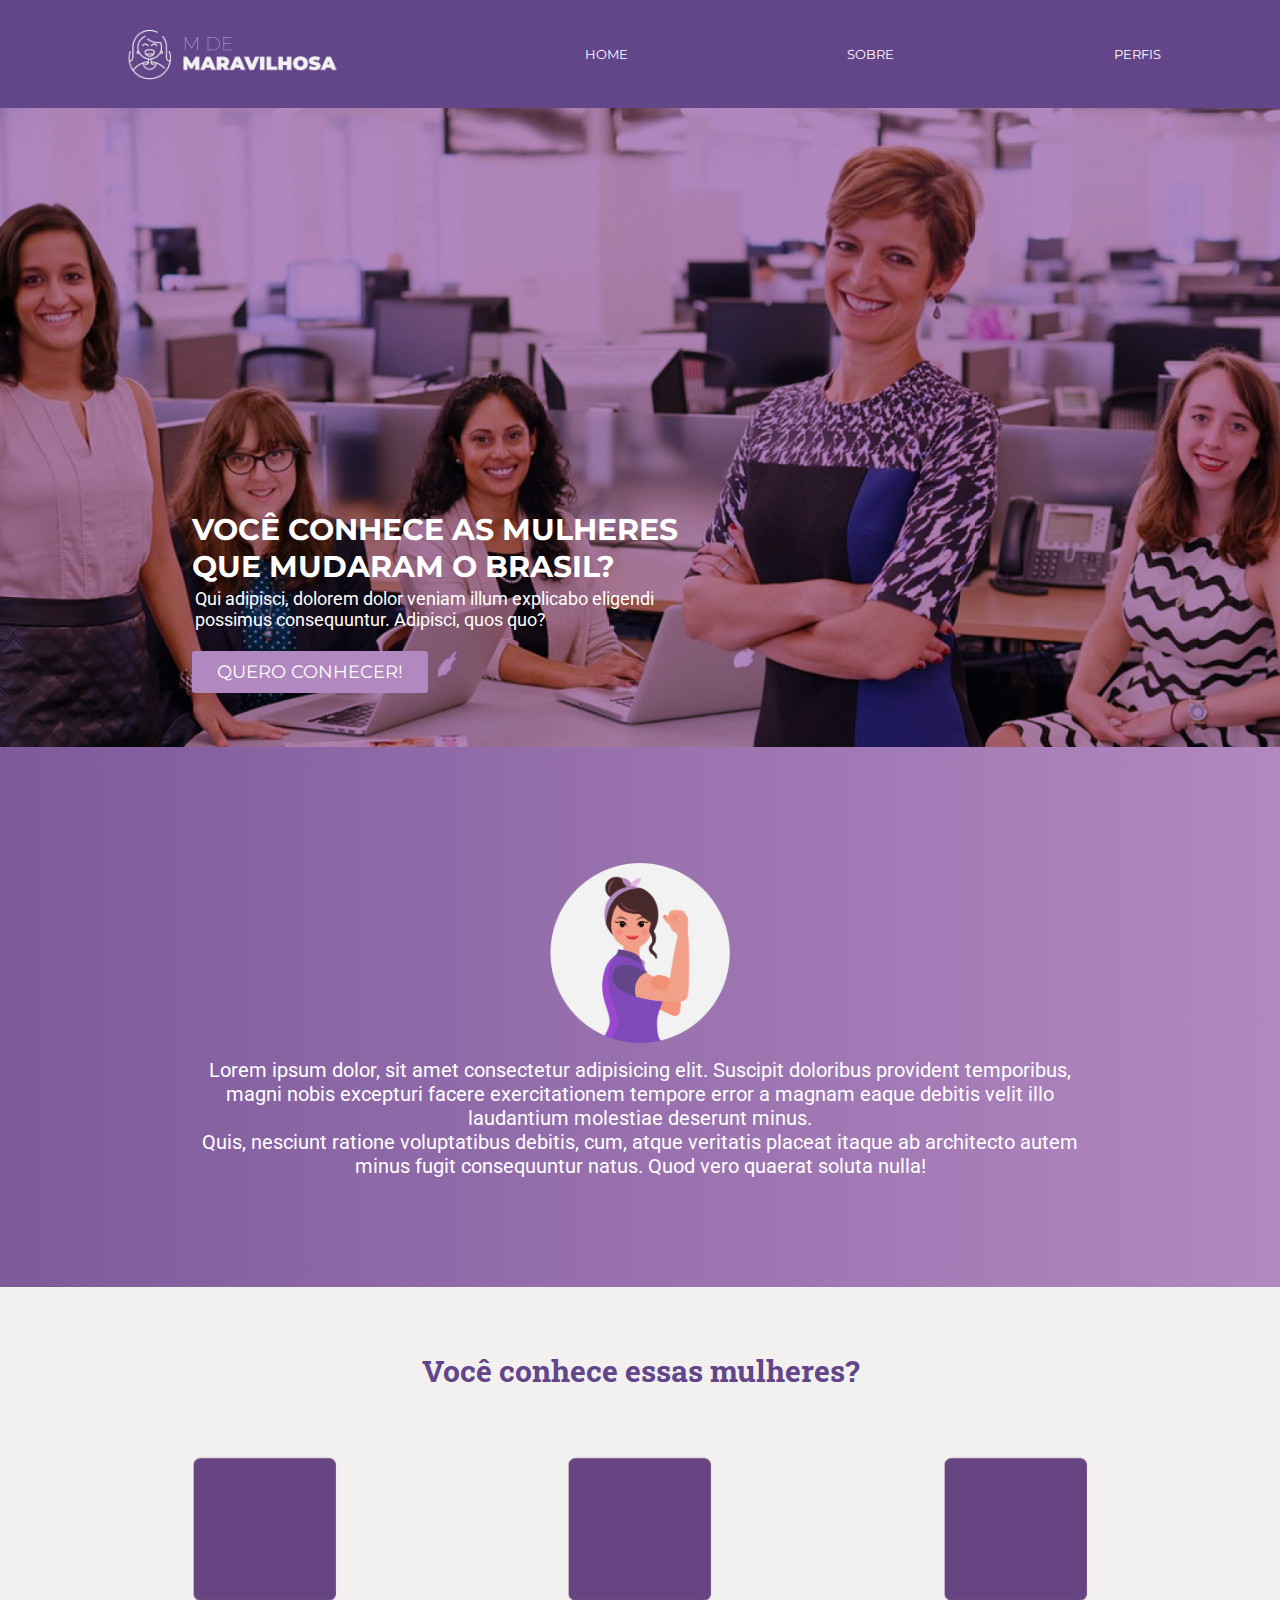
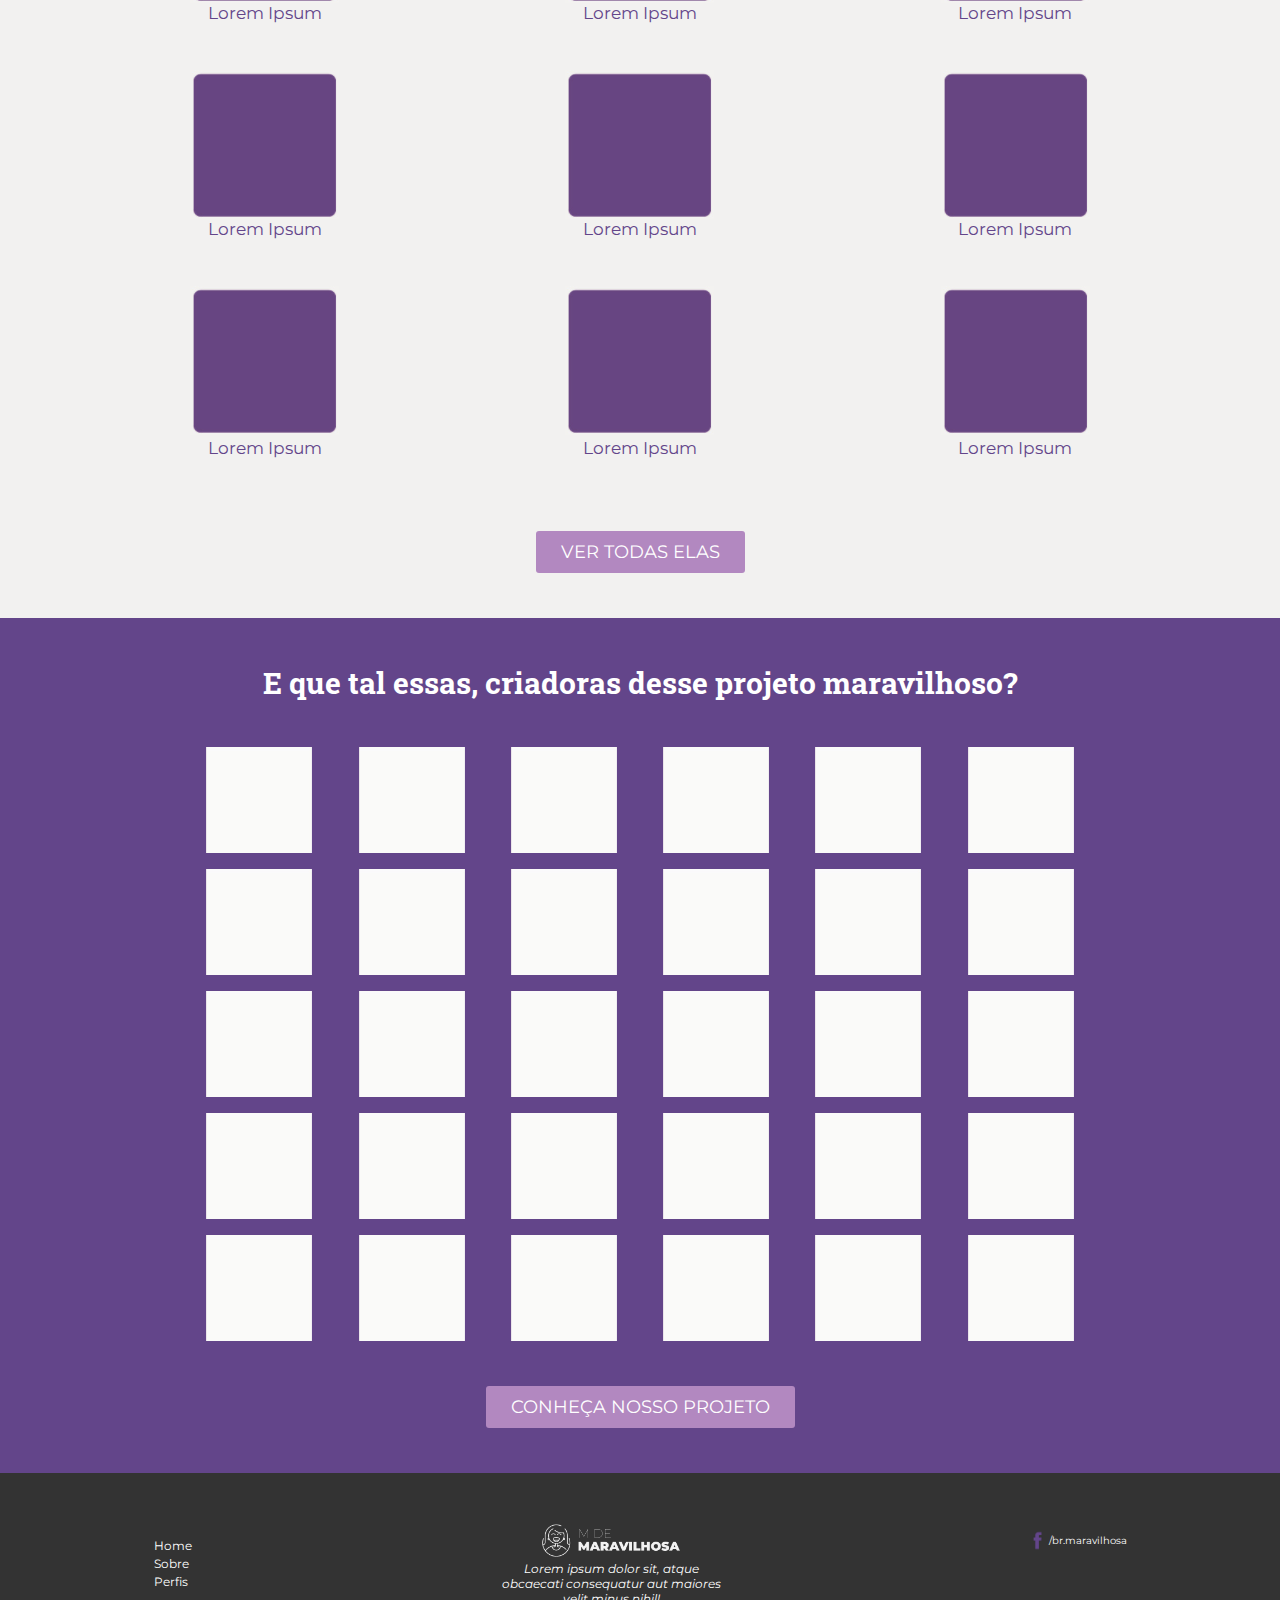
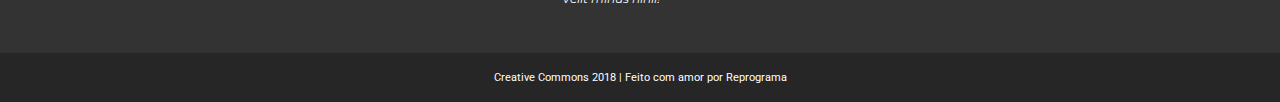
<file: index.html>
<!DOCTYPE html>
<!-- Oie, isso é um teste -->
<html lang="en">
    <head>
        <meta charset="UTF-8">
        <meta name="viewport" content="width=device-width, initial-scale=1.0">
        <meta http-equiv="X-UA-Compatible" content="ie=edge">
        <title>M de Maravilhosa</title>
        <link rel="stylesheet" href="css/style.css">
        <link href="https://fonts.googleapis.com/css?family=Montserrat:400,700|Roboto+Slab:700|Roboto:400,400i" rel="stylesheet">
    </head>
    <body>
        <nav>
            <div>
                <img src="img/logo-white.png" alt="logo M de Maravilhosa">
                <ul>
                    <li><a href="index.html">Home</a></li>
                    <li><a href="sobre/sobre.html">Sobre</a></li>
                    <li><a href="perfis/perfis.html">Perfis</a></li>
                </ul>
                <select>
                    <option value="index.html">Home</option>
                    <option value="sobre/sobre.html">Sobre</option>
                    <option value="perfis/perfis.html">Perfis</option>
                </select>
            </div>
        </nav>
        <header>
            <div class="background">
                <div>
                    <h1>você conhece as mulheres que mudaram o brasil?</h1>
                    <p>Qui adipisci, dolorem dolor veniam illum explicabo eligendi possimus consequuntur. Adipisci, quos quo?</p>
                    <a href="#">Quero conhecer!</a>
                </div>
            </div>
        </header>
        <main>
            <section class="intro">
                <div>
                    <img src="img/img-mulher.png" alt="">
                    <div class="descricao">
                        <p>Lorem ipsum dolor, sit amet consectetur adipisicing elit. Suscipit doloribus provident temporibus, magni nobis excepturi facere exercitationem tempore error a magnam eaque debitis velit illo laudantium molestiae deserunt minus.</p>
                        <p>Quis, nesciunt ratione voluptatibus debitis, cum, atque veritatis placeat itaque ab architecto autem minus fugit consequuntur natus. Quod vero quaerat soluta nulla!</p>
                    </div>
                </div>
            </section>
            <section class="mulheres">
                <h2>Você conhece essas mulheres?</h2>
                <div>
                    <div class="grid">
                        <div class="link">
                            <a href=""><img src="img/foto-perfil.png" alt=""><p>Lorem Ipsum</p></a>
                        </div>
                        <div class="link">
                            <a href=""><img src="img/foto-perfil.png" alt=""><p>Lorem Ipsum</p></a>
                        </div>
                        <div class="link">
                            <a href=""><img src="img/foto-perfil.png" alt=""><p>Lorem Ipsum</p></a>
                        </div>
                        <div class="link">
                            <a href=""><img src="img/foto-perfil.png" alt=""><p>Lorem Ipsum</p></a>
                        </div>
                        <div class="link">
                            <a href=""><img src="img/foto-perfil.png" alt=""><p>Lorem Ipsum</p></a>
                        </div>
                        <div class="link">
                            <a href=""><img src="img/foto-perfil.png" alt=""><p>Lorem Ipsum</p></a>
                        </div>
                        <div class="link-extra">
                            <a href=""><img src="img/foto-perfil.png" alt=""><p>Lorem Ipsum</p></a>
                        </div>
                        <div class="link-extra">
                            <a href=""><img src="img/foto-perfil.png" alt=""><p>Lorem Ipsum</p></a>
                        </div>
                        <div class="link-extra">
                            <a href=""><img src="img/foto-perfil.png" alt=""><p>Lorem Ipsum</p></a>
                        </div>
                    </div>
                    <a class="ver-mais" href="perfis/perfis.html">VER TODAS ELAS</a>
                </div>
            </section>
            <section class="criadoras">
                <h2>E que tal essas, criadoras desse projeto  maravilhoso?</h2>
                <div>
                    <div class="grid">
                        <div class="foto"> 
                            <img src="img/fotos-criadoras.png" alt="">
                        </div>
                        <div class="foto"> 
                            <img src="img/fotos-criadoras.png" alt="">
                        </div>
                        <div class="foto"> 
                            <img src="img/fotos-criadoras.png" alt="">
                        </div>
                        <div class="foto"> 
                            <img src="img/fotos-criadoras.png" alt="">
                        </div>
                        <div class="foto"> 
                            <img src="img/fotos-criadoras.png" alt="">
                        </div>
                        <div class="foto"> 
                            <img src="img/fotos-criadoras.png" alt="">
                        </div>
                        <div class="foto"> 
                            <img src="img/fotos-criadoras.png" alt="">
                        </div>
                        <div class="foto"> 
                            <img src="img/fotos-criadoras.png" alt="">
                        </div>
                        <div class="foto"> 
                            <img src="img/fotos-criadoras.png" alt="">
                        </div>
                        <div class="foto"> 
                            <img src="img/fotos-criadoras.png" alt="">
                        </div>
                        <div class="foto"> 
                            <img src="img/fotos-criadoras.png" alt="">
                        </div>
                        <div class="foto"> 
                            <img src="img/fotos-criadoras.png" alt="">
                        </div>
                        <div class="foto"> 
                            <img src="img/fotos-criadoras.png" alt="">
                        </div>
                        <div class="foto"> 
                            <img src="img/fotos-criadoras.png" alt="">
                        </div>
                        <div class="foto"> 
                            <img src="img/fotos-criadoras.png" alt="">
                        </div>
                        <div class="foto"> 
                            <img src="img/fotos-criadoras.png" alt="">
                        </div>
                        <div class="foto"> 
                            <img src="img/fotos-criadoras.png" alt="">
                        </div>
                        <div class="foto"> 
                            <img src="img/fotos-criadoras.png" alt="">
                        </div>
                        <div class="foto"> 
                            <img src="img/fotos-criadoras.png" alt="">
                        </div>
                        <div class="foto"> 
                            <img src="img/fotos-criadoras.png" alt="">
                        </div>
                        <div class="foto"> 
                            <img src="img/fotos-criadoras.png" alt="">
                        </div>
                        <div class="foto"> 
                            <img src="img/fotos-criadoras.png" alt="">
                        </div>
                        <div class="foto"> 
                            <img src="img/fotos-criadoras.png" alt="">
                        </div>
                        <div class="foto"> 
                            <img src="img/fotos-criadoras.png" alt="">
                        </div>
                        <div class="foto"> 
                            <img src="img/fotos-criadoras.png" alt="">
                        </div>
                        <div class="foto"> 
                            <img src="img/fotos-criadoras.png" alt="">
                        </div>
                        <div class="foto"> 
                            <img src="img/fotos-criadoras.png" alt="">
                        </div>
                        <div class="foto"> 
                            <img src="img/fotos-criadoras.png" alt="">
                        </div>
                        <div class="foto"> 
                            <img src="img/fotos-criadoras.png" alt="">
                        </div>
                        <div class="foto"> 
                            <img src="img/fotos-criadoras.png" alt="">
                        </div>
                    </div>
                    <a class="ver-mais" href="sobre/sobre.html">CONHEÇA NOSSO PROJETO</a>
                </div>
            </section>   
        </main>
        <footer>
            <div class="principal">
                <ul>
                    <li><a href="index.html">Home</a></li>
                    <li><a href="sobre/sobre.html">Sobre</a></li>
                    <li><a href="perfis/perfis.html">Perfis</a></li>
                </ul>
                <div class="logo-footer">
                    <img src="img/logo-white.png" alt="">
                    <p>Lorem ipsum dolor sit, atque obcaecati consequatur aut maiores velit minus nihil!</p>
                </div>
                <div class="fb-link">
                    <img src="img/fb-icone.png" alt="">
                    <a href="https://facebook.com/br.maravilhosa" target="_blank">/br.maravilhosa</a></div>
            </div>
            <div class="underfooter">
                <p>Creative Commons 2018 | Feito com amor por Reprograma</p>
            </div>
        </footer> 
    </body>
</html>
</file>
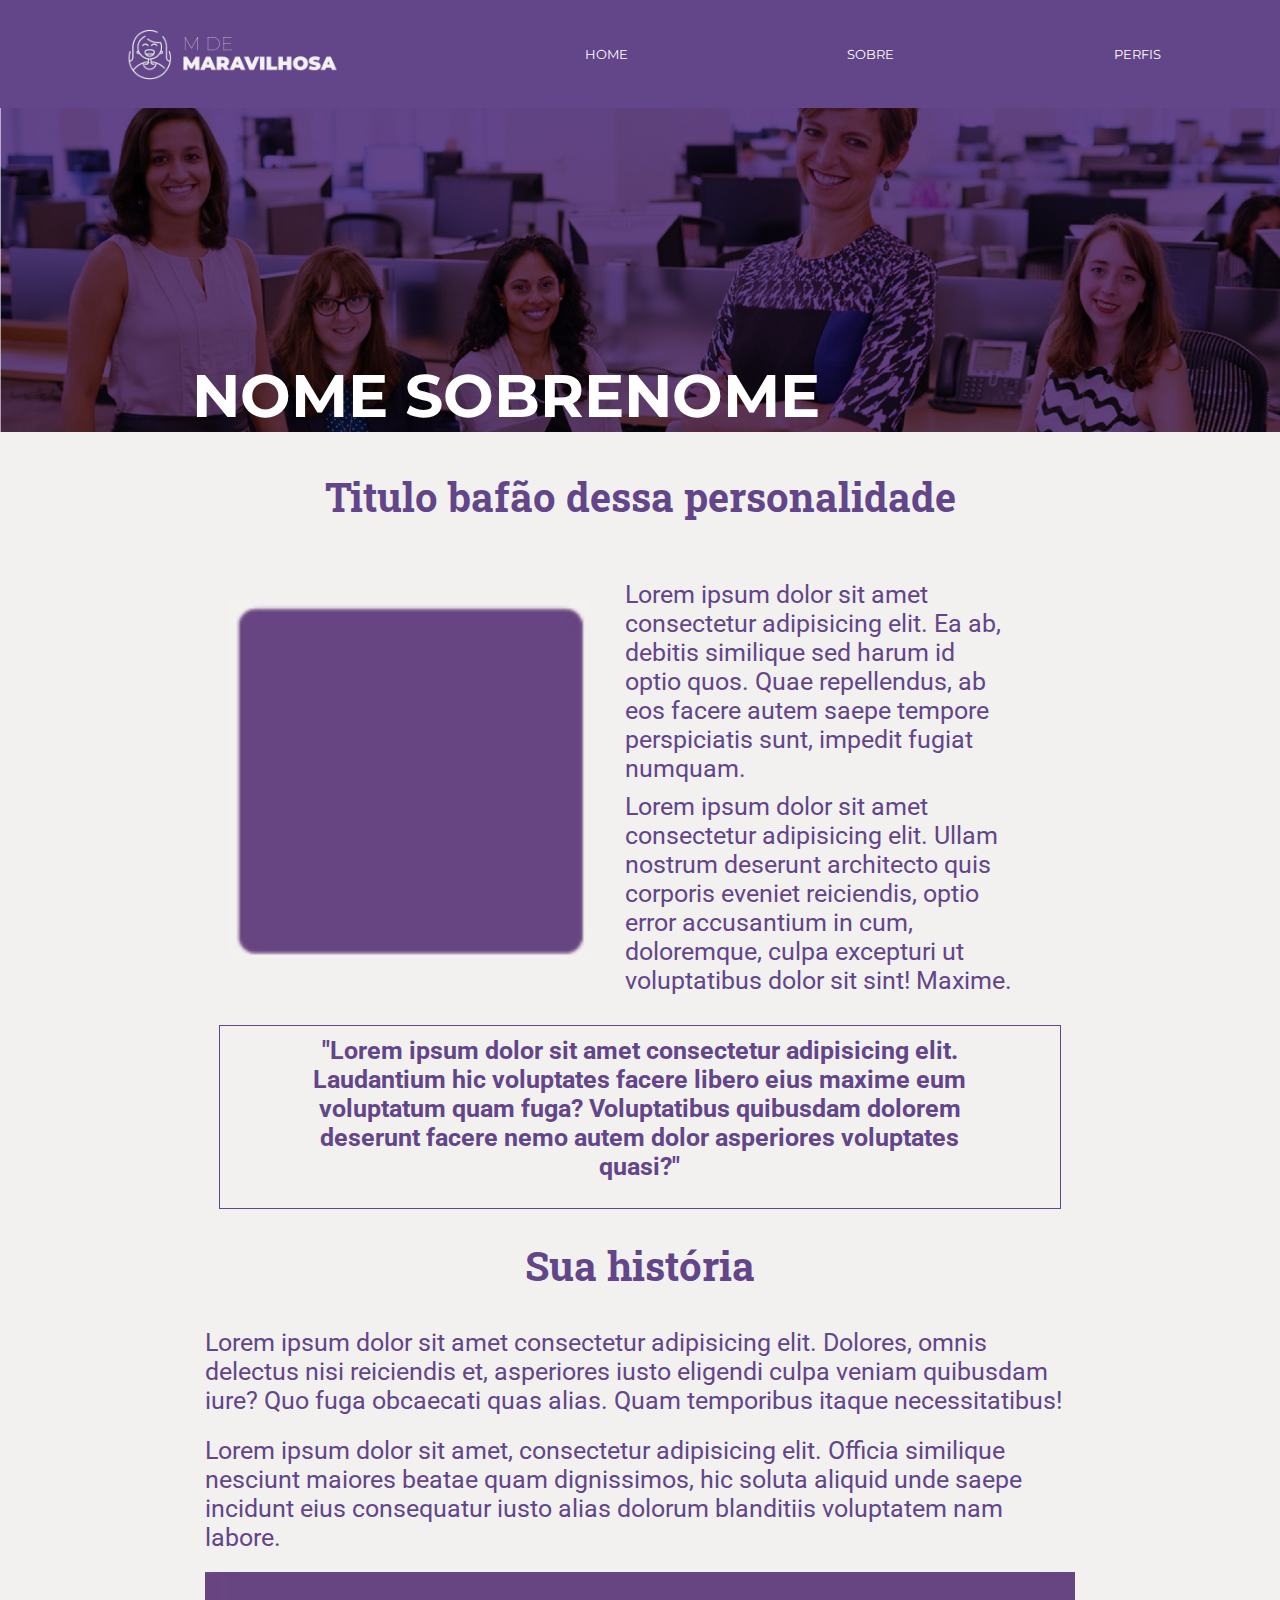
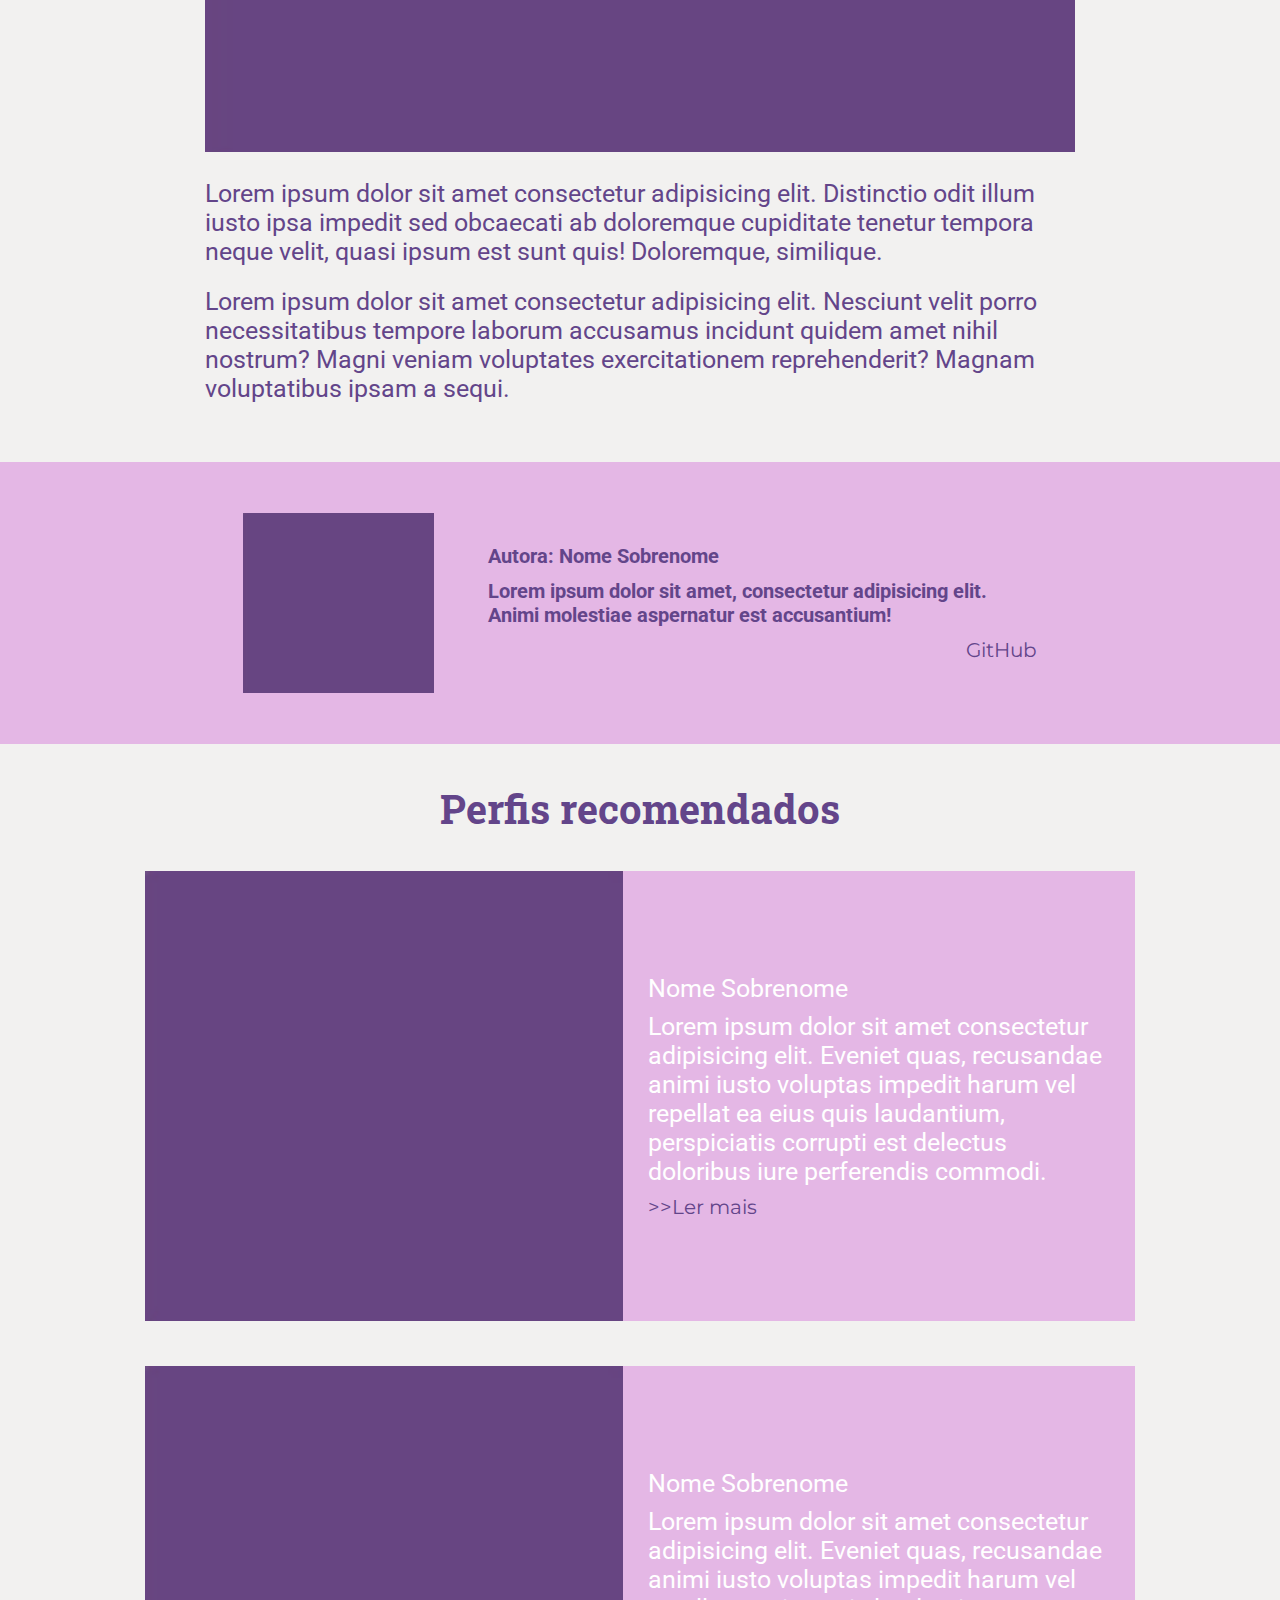
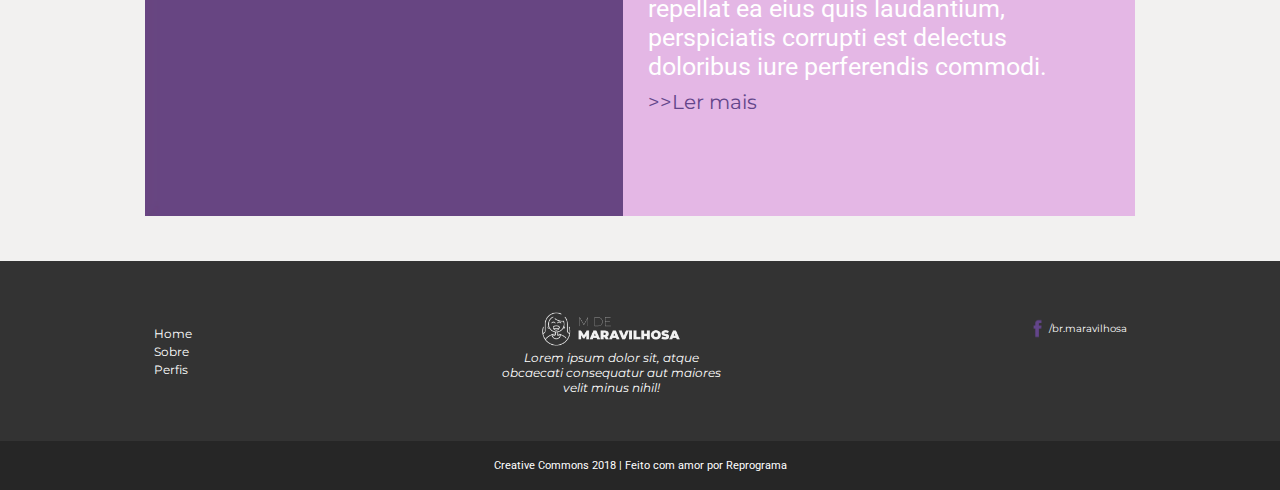
<file: mulheres/perfil.html>
<!DOCTYPE html>
<html lang="en">
    <head>
        <meta charset="UTF-8">
        <meta name="viewport" content="width=device-width, initial-scale=1.0">
        <meta http-equiv="X-UA-Compatible" content="ie=edge">
        <title>M de Maravilhosa</title>
        <link rel="stylesheet" href="css/style.css">
        <link href="https://fonts.googleapis.com/css?family=Montserrat:400,700|Roboto+Slab:700|Roboto:400,400i" rel="stylesheet">
    </head>
    <body>
        <nav>
            <div>
                <img src="../img/logo-white.png" alt="logo M de Maravilhosa">
                <ul>
                    <li><a href="../index.html">Home</a></li>
                    <li><a href="sobre.html">Sobre</a></li>
                    <li><a href="../perfis/perfis.html">Perfis</a></li>
                </ul>
                <select>
                    <option value="../index.html">Home</option>
                    <option value="sobre.html">Sobre</option>
                    <option value="../perfis/perfis.html">Perfis</option>
                </select>
            </div>
        </nav>
        <header>
            <div class="background">
                <h1>NOME SOBRENOME</h1>
            </div>
        </header>
        <main>
            <section class="infos">
                <h2>Titulo bafão dessa personalidade</h2>
                <div>
                    <div class="foto-texto">
                        <img src="../img/foto-perfil.png" alt="">
                        <div>
                            <p>Lorem ipsum dolor sit amet consectetur adipisicing elit. Ea ab, debitis similique sed harum id optio quos. Quae repellendus, ab eos facere autem saepe tempore perspiciatis sunt, impedit fugiat numquam.</p>
                            <p>Lorem ipsum dolor sit amet consectetur adipisicing elit. Ullam nostrum deserunt architecto quis corporis eveniet reiciendis, optio error accusantium in cum, doloremque, culpa excepturi ut voluptatibus dolor sit sint! Maxime.</p>
                        </div>
                    </div>
                    <div class="citacao">
                        <p>"Lorem ipsum dolor sit amet consectetur adipisicing elit. Laudantium hic voluptates facere libero eius maxime eum voluptatum quam fuga? Voluptatibus quibusdam dolorem deserunt facere nemo autem dolor asperiores voluptates quasi?"</p>
                    </div>
                    <h2>Sua história</h2>
                    <p>Lorem ipsum dolor sit amet consectetur adipisicing elit. Dolores, omnis delectus nisi reiciendis et, asperiores iusto eligendi culpa veniam quibusdam iure? Quo fuga obcaecati quas alias. Quam temporibus itaque necessitatibus!</p>
                    <p>Lorem ipsum dolor sit amet, consectetur adipisicing elit. Officia similique nesciunt maiores beatae quam dignissimos, hic soluta aliquid unde saepe incidunt eius consequatur iusto alias dolorum blanditiis voluptatem nam labore.</p>
                    <img class="img-historia" src="../img/foto.png" alt="">
                    <p>Lorem ipsum dolor sit amet consectetur adipisicing elit. Distinctio odit illum iusto ipsa impedit sed obcaecati ab doloremque cupiditate tenetur tempora neque velit, quasi ipsum est sunt quis! Doloremque, similique.</p>
                    <p>Lorem ipsum dolor sit amet consectetur adipisicing elit. Nesciunt velit porro necessitatibus tempore laborum accusamus incidunt quidem amet nihil nostrum? Magni veniam voluptates exercitationem reprehenderit? Magnam voluptatibus ipsam a sequi.</p>
                </div>
            </section>
            <section class="ficha-criadora">
                <div>
                    <img src="../img/foto.png" alt="">
                    <div>
                        <p>Autora: Nome Sobrenome</p>
                        <p>Lorem ipsum dolor sit amet, consectetur adipisicing elit. Animi molestiae aspernatur est accusantium!</p>
                        <a href="">GitHub</a>
                    </div>
                </div>
            </section>
            <section class="recomendados">
                <h2>Perfis recomendados</h2>
                <div>
                    <div class="imagem">
                        <img src="../img/foto.png" alt="">
                    </div>
                    <div class="ficha">
                        <div>
                            <p>Nome Sobrenome</p>
                            <p>Lorem ipsum dolor sit amet consectetur adipisicing elit. Eveniet quas, recusandae animi iusto voluptas impedit harum vel repellat ea eius quis laudantium, perspiciatis corrupti est delectus doloribus iure perferendis commodi.</p>
                            <a href="">>>Ler mais</a>
                        </div>
                    </div>
                </div>
                <div>
                    <div class="imagem">
                        <img src="../img/foto.png" alt="">
                    </div>
                    <div class="ficha">
                        <div>
                            <p>Nome Sobrenome</p>
                            <p>Lorem ipsum dolor sit amet consectetur adipisicing elit. Eveniet quas, recusandae animi iusto voluptas impedit harum vel repellat ea eius quis laudantium, perspiciatis corrupti est delectus doloribus iure perferendis commodi.</p>
                            <a href="">>>Ler mais</a>
                        </div>
                    </div>
                </div>
            </section>
        </main>
        <footer>
            <div class="principal">
                <ul>
                    <li><a href="../index.html">Home</a></li>
                    <li><a href="sobre.html">Sobre</a></li>
                    <li><a href="../perfis/perfis.html">Perfis</a></li>
                </ul>
                <div class="logo-footer">
                    <img src="../img/logo-white.png" alt="">
                    <p>Lorem ipsum dolor sit, atque obcaecati consequatur aut maiores velit minus nihil!</p>
                </div>
                <div class="fb-link">
                    <img src="../img/fb-icone.png" alt="">
                    <a href="https://facebook.com/br.maravilhosa" target="_blank">/br.maravilhosa</a></div>
            </div>
            <div class="underfooter">
                <p>Creative Commons 2018 | Feito com amor por Reprograma</p>
            </div>
        </footer> 
    </body>
</html>
</file>
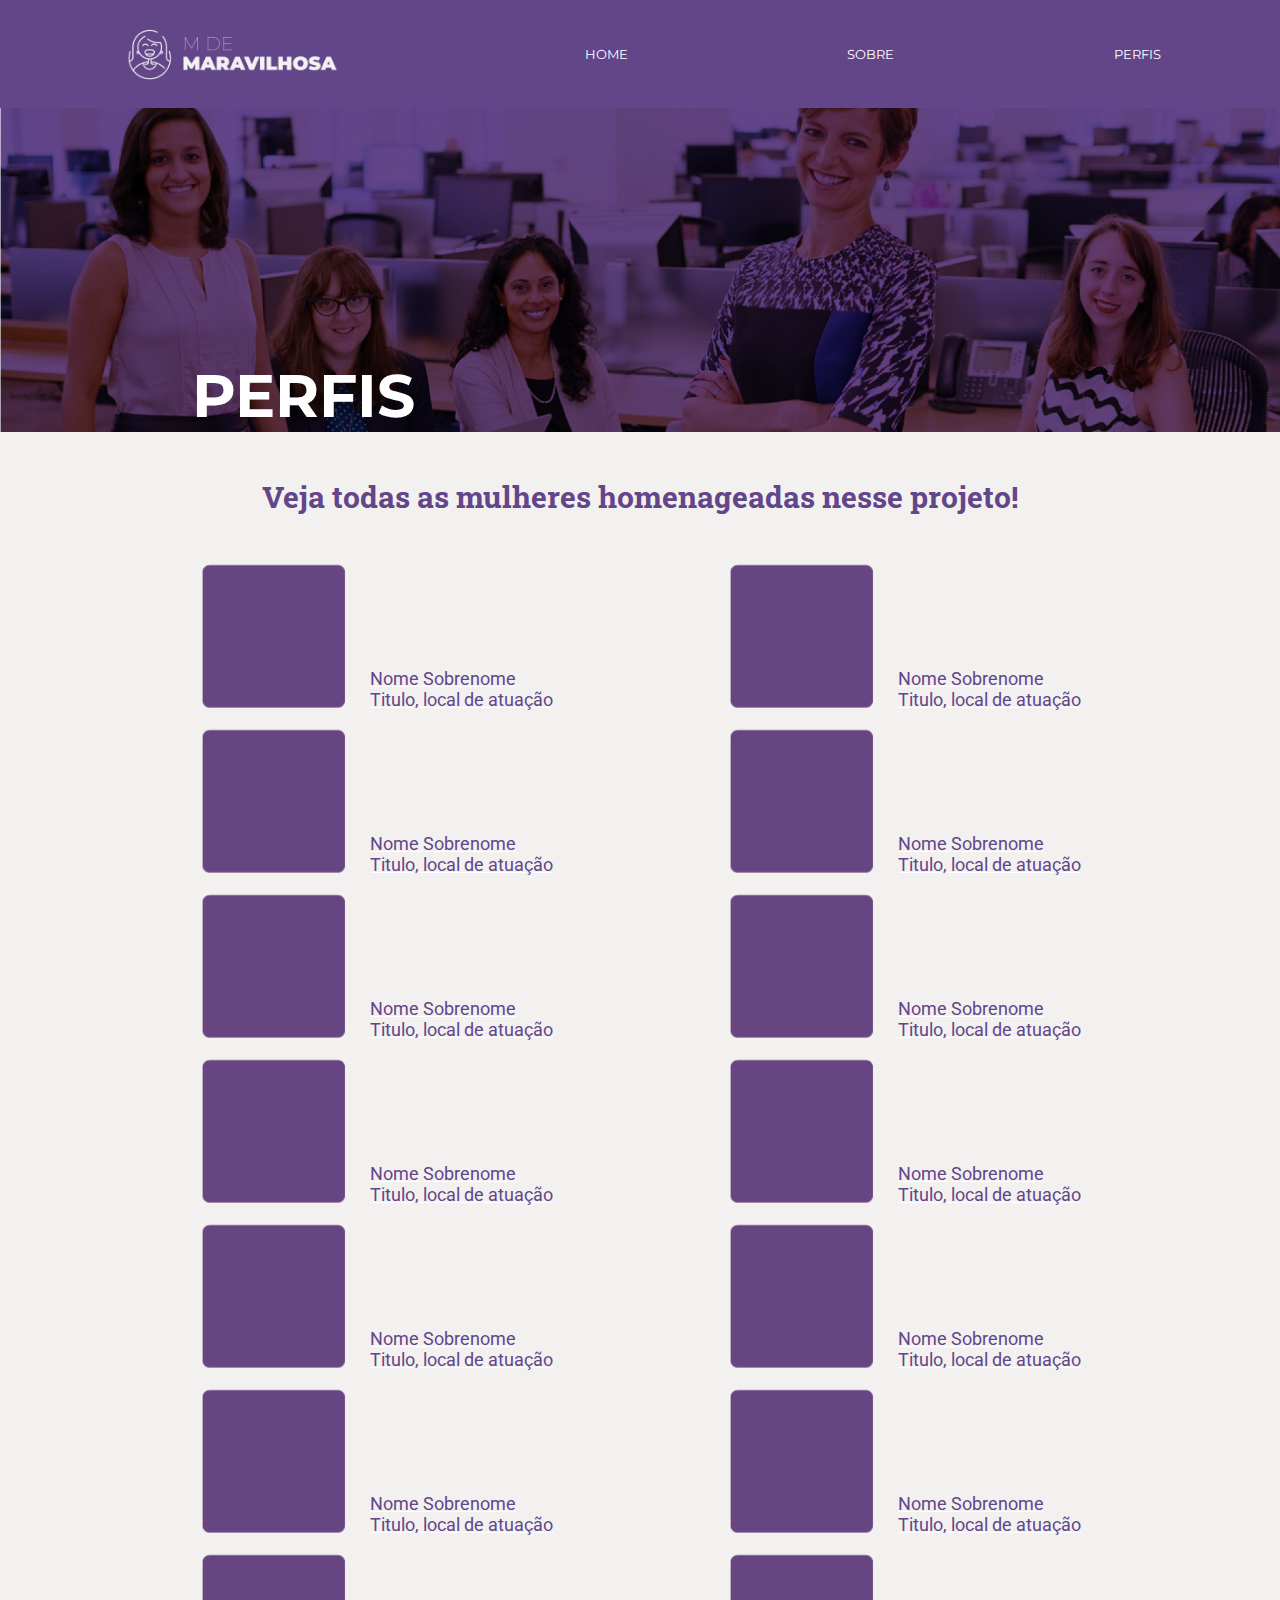
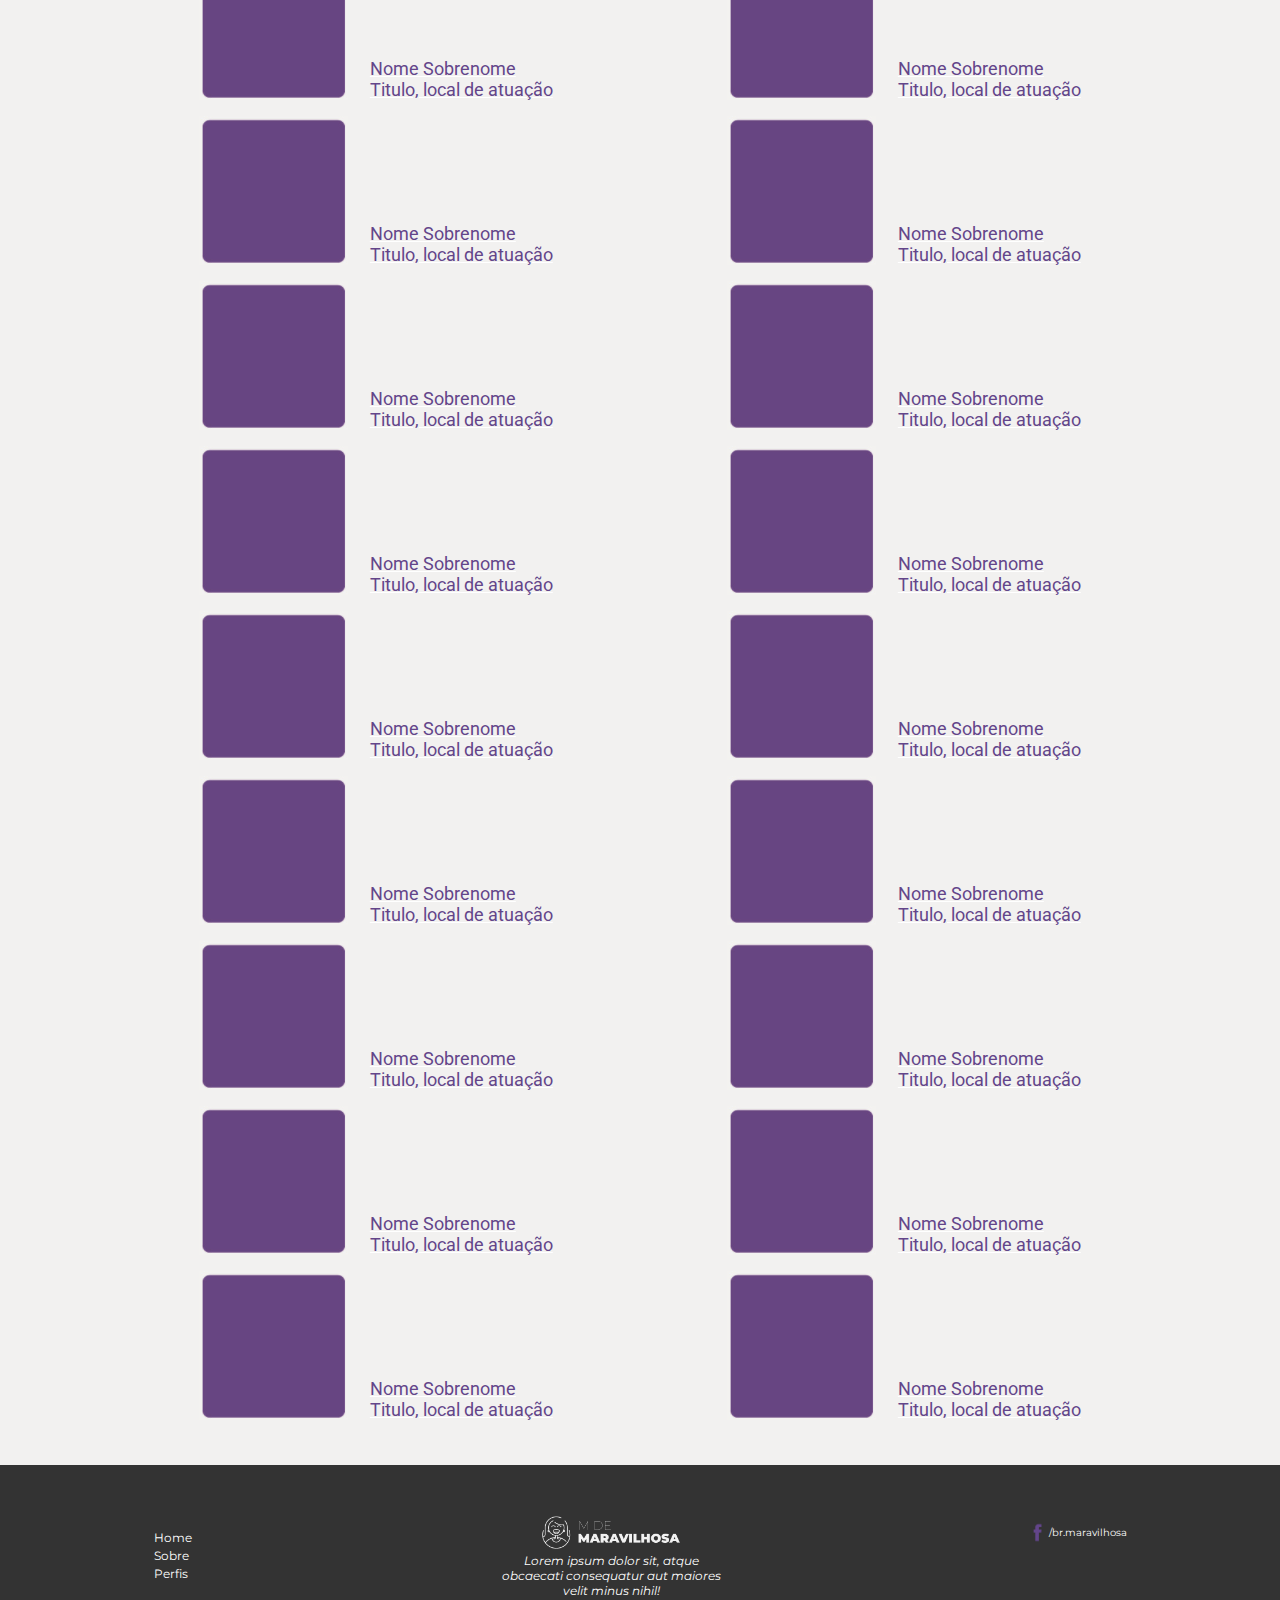
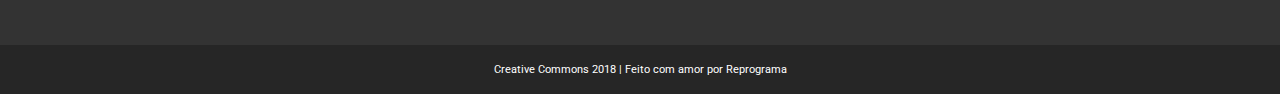
<file: perfis/perfis.html>
<!DOCTYPE html>
<html lang="en">
    <head>
        <meta charset="UTF-8">
        <meta name="viewport" content="width=device-width, initial-scale=1.0">
        <meta http-equiv="X-UA-Compatible" content="ie=edge">
        <title>M de Maravilhosa</title>
        <link rel="stylesheet" href="css/style.css">
        <link href="https://fonts.googleapis.com/css?family=Montserrat:400,700|Roboto+Slab:700|Roboto:400,400i" rel="stylesheet">
    </head>
    <body>
        <nav>
            <div>
                <img src="../img/logo-white.png" alt="logo M de Maravilhosa">
                <ul>
                    <li><a href="../index.html">Home</a></li>
                    <li><a href="../sobre/sobre.html">Sobre</a></li>
                    <li><a href="perfis.html">Perfis</a></li>
                </ul>
                <select>
                    <option value="../index.html">Home</option>
                    <option value="../sobre/sobre.html">Sobre</option>
                    <option value="perfis.html">Perfis</option>
                </select>
            </div>
        </nav>
        <header>
            <div class="background">
                <h1>PERFIS</h1>
            </div>
        </header>
        <main>
            <section class="perfis">
                <h2>Veja todas as mulheres homenageadas nesse projeto!</h2>
                <div>
                    <div class="grid">
                        <a href="../mulheres/perfil.html">
                            <img src="../img/foto-perfil.png" alt="">
                            <p>Nome Sobrenome<br>Titulo, local de atuação</p>
                        </a>
                        <a href="">
                            <img src="../img/foto-perfil.png" alt="">
                            <p>Nome Sobrenome<br>Titulo, local de atuação</p>
                        </a>
                        <a href="">
                            <img src="../img/foto-perfil.png" alt="">
                            <p>Nome Sobrenome<br>Titulo, local de atuação</p>
                        </a>
                        <a href="">
                            <img src="../img/foto-perfil.png" alt="">
                            <p>Nome Sobrenome<br>Titulo, local de atuação</p>
                        </a>
                        <a href="">
                            <img src="../img/foto-perfil.png" alt="">
                            <p>Nome Sobrenome<br>Titulo, local de atuação</p>
                        </a>
                        <a href="">
                            <img src="../img/foto-perfil.png" alt="">
                            <p>Nome Sobrenome<br>Titulo, local de atuação</p>
                        </a>
                        <a href="">
                            <img src="../img/foto-perfil.png" alt="">
                            <p>Nome Sobrenome<br>Titulo, local de atuação</p>
                        </a>
                        <a href="">
                            <img src="../img/foto-perfil.png" alt="">
                            <p>Nome Sobrenome<br>Titulo, local de atuação</p>
                        </a>
                        <a href="">
                            <img src="../img/foto-perfil.png" alt="">
                            <p>Nome Sobrenome<br>Titulo, local de atuação</p>
                        </a>
                        <a href="">
                            <img src="../img/foto-perfil.png" alt="">
                            <p>Nome Sobrenome<br>Titulo, local de atuação</p>
                        </a>
                        <a href="">
                            <img src="../img/foto-perfil.png" alt="">
                            <p>Nome Sobrenome<br>Titulo, local de atuação</p>
                        </a>
                        <a href="">
                            <img src="../img/foto-perfil.png" alt="">
                            <p>Nome Sobrenome<br>Titulo, local de atuação</p>
                        </a>
                        <a href="">
                            <img src="../img/foto-perfil.png" alt="">
                            <p>Nome Sobrenome<br>Titulo, local de atuação</p>
                        </a>
                        <a href="">
                            <img src="../img/foto-perfil.png" alt="">
                            <p>Nome Sobrenome<br>Titulo, local de atuação</p>
                        </a>
                        <a href="">
                            <img src="../img/foto-perfil.png" alt="">
                            <p>Nome Sobrenome<br>Titulo, local de atuação</p>
                        </a>
                        <a href="">
                            <img src="../img/foto-perfil.png" alt="">
                            <p>Nome Sobrenome<br>Titulo, local de atuação</p>
                        </a>
                        <a href="">
                            <img src="../img/foto-perfil.png" alt="">
                            <p>Nome Sobrenome<br>Titulo, local de atuação</p>
                        </a>
                        <a href="">
                            <img src="../img/foto-perfil.png" alt="">
                            <p>Nome Sobrenome<br>Titulo, local de atuação</p>
                        </a>
                        <a href="">
                            <img src="../img/foto-perfil.png" alt="">
                            <p>Nome Sobrenome<br>Titulo, local de atuação</p>
                        </a>
                        <a href="">
                            <img src="../img/foto-perfil.png" alt="">
                            <p>Nome Sobrenome<br>Titulo, local de atuação</p>
                        </a>
                        <a href="">
                            <img src="../img/foto-perfil.png" alt="">
                            <p>Nome Sobrenome<br>Titulo, local de atuação</p>
                        </a>
                        <a href="">
                            <img src="../img/foto-perfil.png" alt="">
                            <p>Nome Sobrenome<br>Titulo, local de atuação</p>
                        </a>
                        <a href="">
                            <img src="../img/foto-perfil.png" alt="">
                            <p>Nome Sobrenome<br>Titulo, local de atuação</p>
                        </a>
                        <a href="">
                            <img src="../img/foto-perfil.png" alt="">
                            <p>Nome Sobrenome<br>Titulo, local de atuação</p>
                        </a>
                        <a href="">
                            <img src="../img/foto-perfil.png" alt="">
                            <p>Nome Sobrenome<br>Titulo, local de atuação</p>
                        </a>
                        <a href="">
                            <img src="../img/foto-perfil.png" alt="">
                            <p>Nome Sobrenome<br>Titulo, local de atuação</p>
                        </a>
                        <a href="">
                            <img src="../img/foto-perfil.png" alt="">
                            <p>Nome Sobrenome<br>Titulo, local de atuação</p>
                        </a>
                        <a href="">
                            <img src="../img/foto-perfil.png" alt="">
                            <p>Nome Sobrenome<br>Titulo, local de atuação</p>
                        </a>
                        <a href="">
                            <img src="../img/foto-perfil.png" alt="">
                            <p>Nome Sobrenome<br>Titulo, local de atuação</p>
                        </a>
                        <a href="">
                            <img src="../img/foto-perfil.png" alt="">
                            <p>Nome Sobrenome<br>Titulo, local de atuação</p>
                        </a>
                    </div>
                </div>
            </section>
        </main>
        <footer>
            <div class="principal">
                <ul>
                    <li><a href="../index.html">Home</a></li>
                    <li><a href="../sobre/sobre.html">Sobre</a></li>
                    <li><a href="perfis.html">Perfis</a></li>
                </ul>
                <div class="logo-footer">
                    <img src="../img/logo-white.png" alt="">
                    <p>Lorem ipsum dolor sit, atque obcaecati consequatur aut maiores velit minus nihil!</p>
                </div>
                <div class="fb-link">
                    <img src="../img/fb-icone.png" alt="">
                    <a href="https://facebook.com/br.maravilhosa" target="_blank">/br.maravilhosa</a></div>
            </div>
            <div class="underfooter">
                <p>Creative Commons 2018 | Feito com amor por Reprograma</p>
            </div>
        </footer> 
    </body>
</html>
</file>
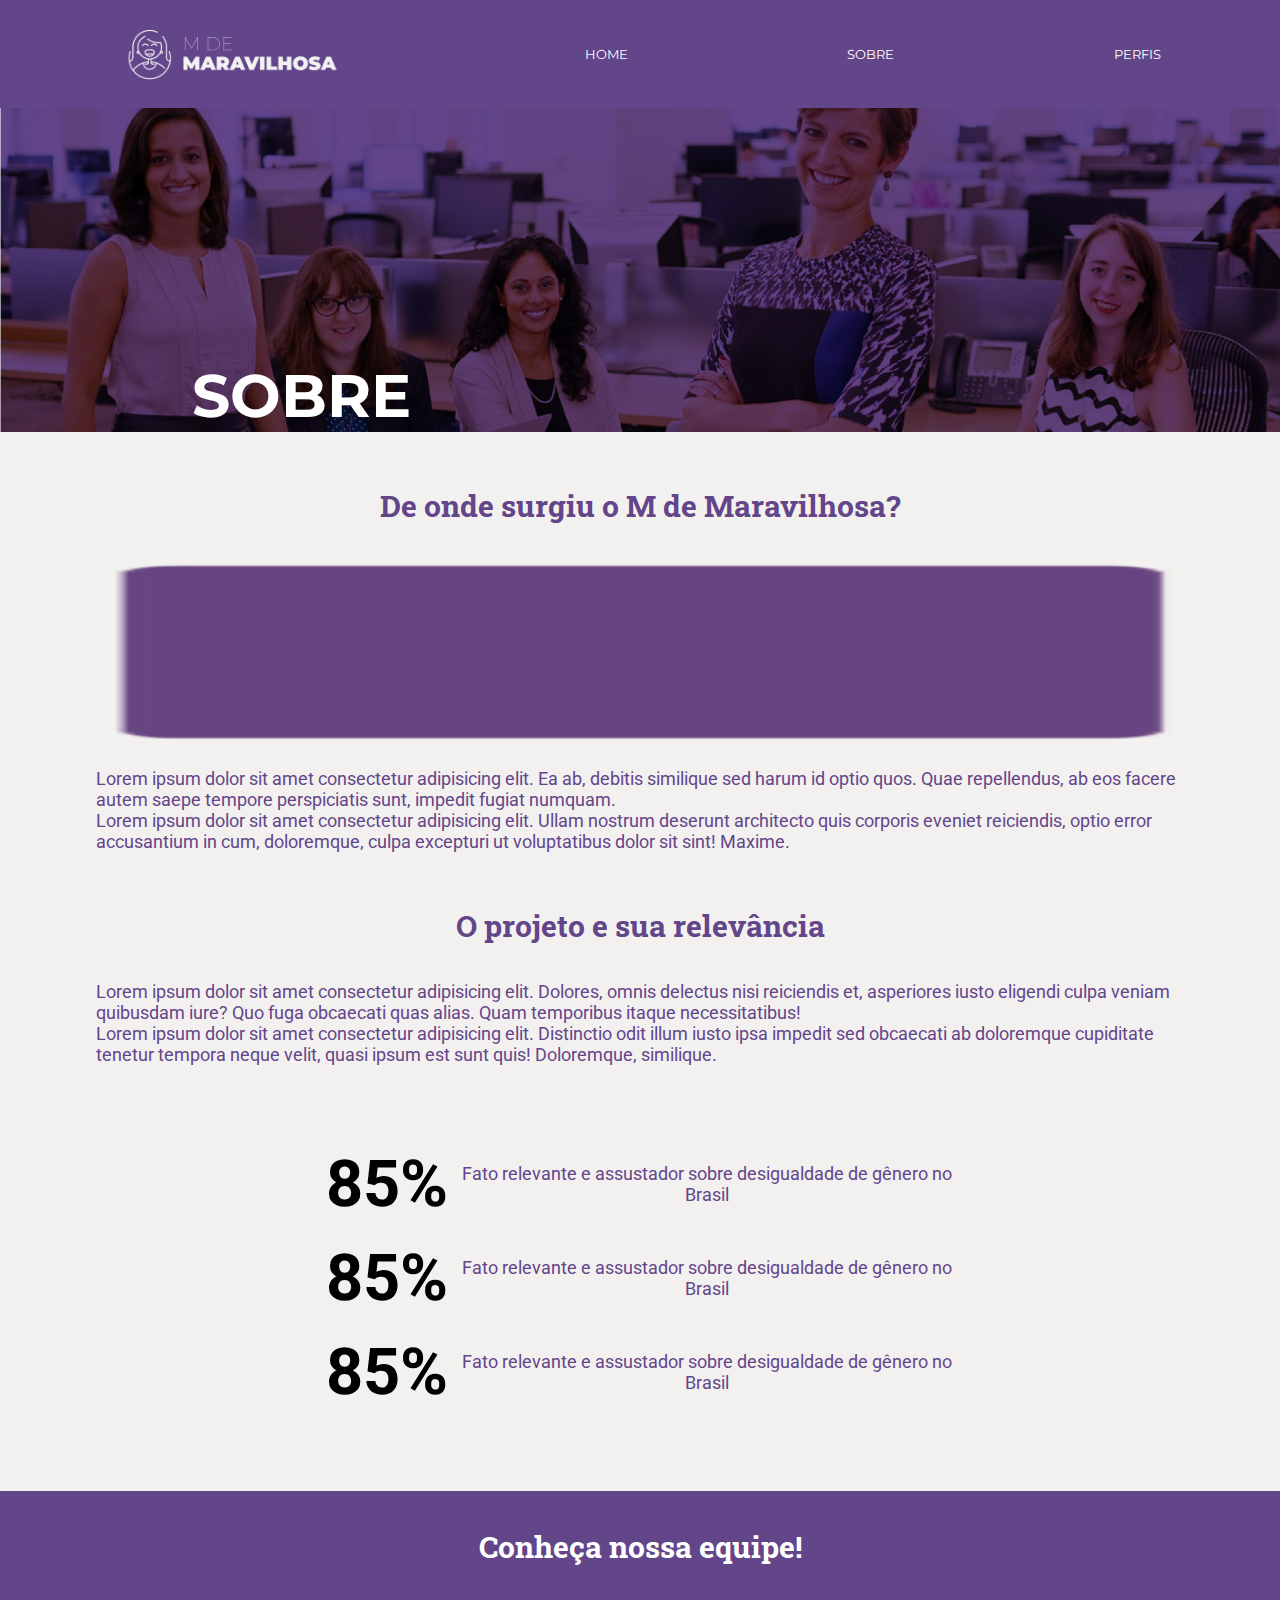
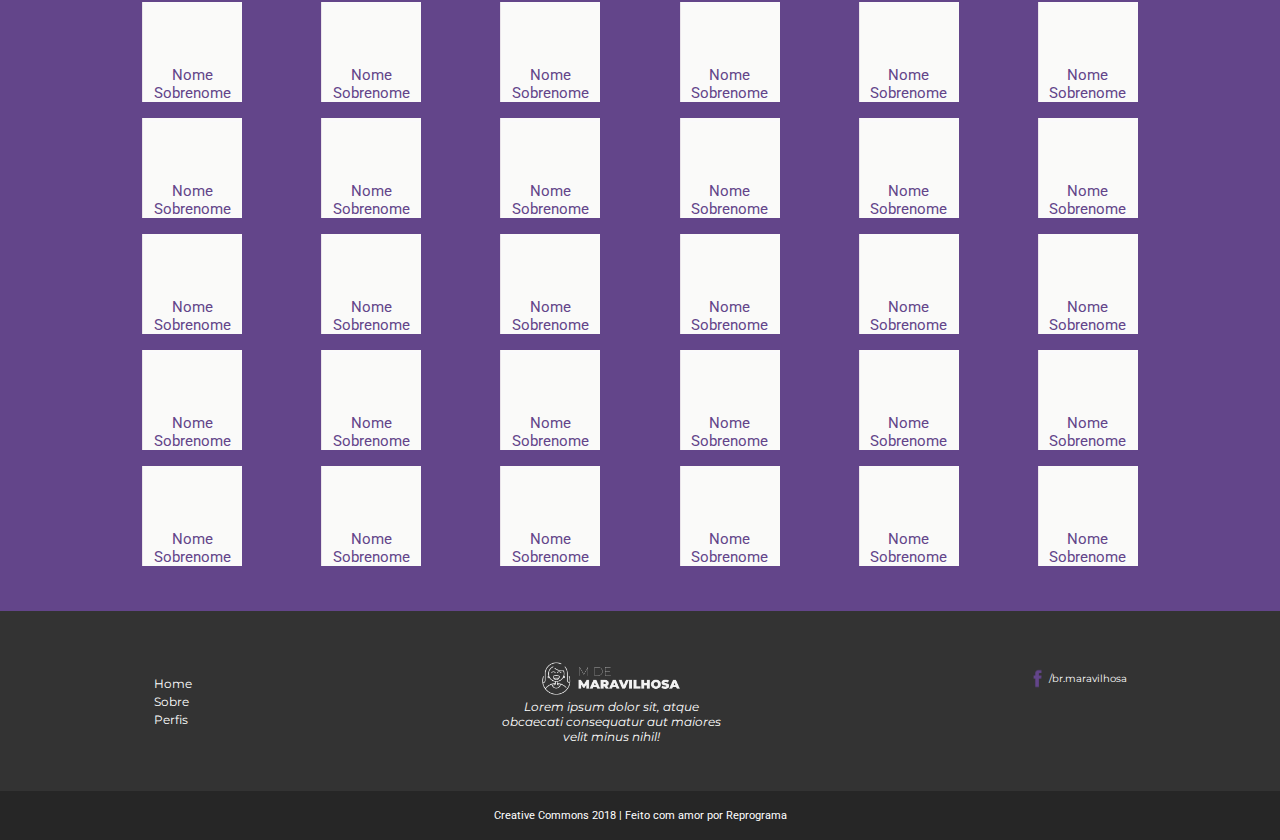
<file: sobre/sobre.html>
<!DOCTYPE html>
<html lang="en">
    <head>
        <meta charset="UTF-8">
        <meta name="viewport" content="width=device-width, initial-scale=1.0">
        <meta http-equiv="X-UA-Compatible" content="ie=edge">
        <title>M de Maravilhosa</title>
        <link rel="stylesheet" href="css/style.css">
        <link href="https://fonts.googleapis.com/css?family=Montserrat:400,700|Roboto+Slab:700|Roboto:400,400i" rel="stylesheet">
    </head>
    <body>
        <nav>
            <div>
                <img src="../img/logo-white.png" alt="logo M de Maravilhosa">
                <ul>
                    <li><a href="../index.html">Home</a></li>
                    <li><a href="sobre.html">Sobre</a></li>
                    <li><a href="../perfis/perfis.html">Perfis</a></li>
                </ul>
                <select>
                    <!-- porque você optou por option ?  -->
                    <option value="../index.html">Home</option>
                    <option value="sobre.html">Sobre</option>
                    <option value="../perfis/perfis.html">Perfis</option>
                </select>
            </div>
        </nav>
        <header>
            <div class="background">
                <h1>SOBRE</h1>
            </div>
        </header>
        <main>
            <section class="infos">
                <div>
                    <h2>De onde surgiu o M de Maravilhosa?</h2>
                    <img src="../img/foto-perfil.png" alt="">
                    <p>Lorem ipsum dolor sit amet consectetur adipisicing elit. Ea ab, debitis similique sed harum id optio quos. Quae repellendus, ab eos facere autem saepe tempore perspiciatis sunt, impedit fugiat numquam.</p>
                    <p>Lorem ipsum dolor sit amet consectetur adipisicing elit. Ullam nostrum deserunt architecto quis corporis eveniet reiciendis, optio error accusantium in cum, doloremque, culpa excepturi ut voluptatibus dolor sit sint! Maxime.</p>
                    <h2>O projeto e sua relevância</h2>
                    <p>Lorem ipsum dolor sit amet consectetur adipisicing elit. Dolores, omnis delectus nisi reiciendis et, asperiores iusto eligendi culpa veniam quibusdam iure? Quo fuga obcaecati quas alias. Quam temporibus itaque necessitatibus!</p>
                    <p>Lorem ipsum dolor sit amet consectetur adipisicing elit. Distinctio odit illum iusto ipsa impedit sed obcaecati ab doloremque cupiditate tenetur tempora neque velit, quasi ipsum est sunt quis! Doloremque, similique.</p>
                    <div>
                        <div class="fatos">
                            <p class="destaque">85%</p>
                            <p>Fato relevante e assustador sobre desigualdade de gênero no Brasil</p>
                        </div>
                        <div class="fatos">
                            <p class="destaque">85%</p>
                            <p>Fato relevante e assustador sobre desigualdade de gênero no Brasil</p>
                        </div>
                        <div class="fatos">
                            <p class="destaque">85%</p>
                            <p>Fato relevante e assustador sobre desigualdade de gênero no Brasil</p>
                        </div>
                    </div>
                </div>
            </section>
            <section class="fotos">
                <h2>Conheça nossa equipe!</h2>
                <div>
                    <div class="grid">
                        <div>
                            <div>
                                <p>Nome Sobrenome</p>
                            </div>
                        </div>
                        <div>
                            <div>
                                <p>Nome Sobrenome</p>
                            </div>
                        </div>
                        <div>
                            <div>
                                <p>Nome Sobrenome</p>
                            </div>
                        </div>
                        <div>
                            <div>
                                <p>Nome Sobrenome</p>
                            </div>
                        </div>
                        <div>
                            <div>
                                <p>Nome Sobrenome</p>
                            </div>
                        </div>
                        <div>
                            <div>
                                <p>Nome Sobrenome</p>
                            </div>
                        </div>
                        <div>
                            <div>
                                <p>Nome Sobrenome</p>
                            </div>
                        </div>
                        <div>
                            <div>
                                <p>Nome Sobrenome</p>
                            </div>
                        </div>
                        <div>
                            <div>
                                <p>Nome Sobrenome</p>
                            </div>
                        </div>
                        <div>
                            <div>
                                <p>Nome Sobrenome</p>
                            </div>
                        </div>
                        <div>
                            <div>
                                <p>Nome Sobrenome</p>
                            </div>
                        </div>
                        <div>
                            <div>
                                <p>Nome Sobrenome</p>
                            </div>
                        </div>
                        <div>
                            <div>
                                <p>Nome Sobrenome</p>
                            </div>
                        </div>
                        <div>
                            <div>
                                <p>Nome Sobrenome</p>
                            </div>
                        </div>
                        <div>
                            <div>
                                <p>Nome Sobrenome</p>
                            </div>
                        </div>
                        <div>
                            <div>
                                <p>Nome Sobrenome</p>
                            </div>
                        </div>
                        <div>
                            <div>
                                <p>Nome Sobrenome</p>
                            </div>
                        </div>
                        <div>
                            <div>
                                <p>Nome Sobrenome</p>
                            </div>
                        </div>
                        <div>
                            <div>
                                <p>Nome Sobrenome</p>
                            </div>
                        </div>
                        <div>
                            <div>
                                <p>Nome Sobrenome</p>
                            </div>
                        </div>
                        <div>
                            <div>
                                <p>Nome Sobrenome</p>
                            </div>
                        </div>
                        <div>
                            <div>
                                <p>Nome Sobrenome</p>
                            </div>
                        </div>
                        <div>
                            <div>
                                <p>Nome Sobrenome</p>
                            </div>
                        </div>
                        <div>
                            <div>
                                <p>Nome Sobrenome</p>
                            </div>
                        </div>
                        <div>
                            <div>
                                <p>Nome Sobrenome</p>
                            </div>
                        </div>
                        <div>
                            <div>
                                <p>Nome Sobrenome</p>
                            </div>
                        </div>
                        <div>
                            <div>
                                <p>Nome Sobrenome</p>
                            </div>
                        </div>
                        <div>
                            <div>
                                <p>Nome Sobrenome</p>
                            </div>
                        </div>
                        <div>
                            <div>
                                <p>Nome Sobrenome</p>
                            </div>
                        </div>
                        <div>
                            <div>
                                <p>Nome Sobrenome</p>
                            </div>
                        </div>
                    </div>
                </div>
            </section>
        </main>
        <footer>
            <div class="principal">
                <ul>
                    <li><a href="../index.html">Home</a></li>
                    <li><a href="sobre.html">Sobre</a></li>
                    <li><a href="../perfis/perfis.html">Perfis</a></li>
                </ul>
                <div class="logo-footer">
                    <img src="../img/logo-white.png" alt="">
                    <p>Lorem ipsum dolor sit, atque obcaecati consequatur aut maiores velit minus nihil!</p>
                </div>
                <div class="fb-link">
                    <img src="../img/fb-icone.png" alt="">
                    <a href="https://facebook.com/br.maravilhosa" target="_blank">/br.maravilhosa</a></div>
            </div>
            <div class="underfooter">
                <p>Creative Commons 2018 | Feito com amor por Reprograma</p>
            </div>
        </footer> 
    </body>
</html>
</file>
<file: css/style.css>
/*#region geral*/
body {
    margin: 0;
}
h2 {
    font-family: 'Roboto Slab';
    text-align: center;
    font-size: 20px;
    margin: 0;
}
p {
    font-family: 'Roboto';
}
h1, a {
    font-family: 'Montserrat', cursive;
    text-transform: uppercase;
    color: white;
    margin: 0;
}
h1 {
    font-weight: bolder;
}
/*#endregion*/

/*#region nav*/
nav ul {
    display: none;
}
nav {
    width: 100%;
}
nav div {
    background-color: #63458a;
    display: flex;
    justify-content: space-around;
    align-items: center;
    height: 8vh;
}
nav img {
    max-width: 30%;
    max-height: 7vh;
}
nav select {
    display: block;
    max-height: 6vh;
}

@media (min-width: 768px) {
    nav select {
        display: none;
    }
    nav {
        position: fixed;
    }
    nav div {
        height: 12vh;
    }
    nav ul {
        padding: 0;
        width: 45%;
        display: flex;
        justify-content: space-between;
        align-items: center;
    }
    nav ul li {
        list-style-type: none;
    }
    nav ul li a {
        text-decoration: none;
        text-transform: uppercase;
        color: white;
        font-size: 13px;
    }
}
/*#endregion*/

/*#region header*/
.background {
    background: url(../img/bg-banner-claro.png);
    background-size: cover;
    background-position: center;
    width: 100%;
    min-height: 50vh;
    text-align: center;
    display: flex;
    justify-content: center;
    align-items: center;    
}
.background div {
    width: 70%;
}
h1 {
    font-size: 20px;
}
.background p {
    font-size: 12px;
    color: white;
    margin: 3px;
}
.background a {
    background-color: #b288c0;
    text-decoration: none;
    color: white;
    text-transform: uppercase;
    padding: 5px 15px;
    font-size: 11px;
    border-radius: 3px;
}

@media (min-width: 768px) {
    header {
        padding-top: 8vh;
    }
    .background {
        height: 75vh;
        align-items: flex-end;
        justify-content: flex-start;
        text-align: left;
    }
    .background div {
        width: 40%;
        margin: 5% 15%;
    }
    h1 {
        font-size: 30px;
    }
    .background p {
        font-size: 18px;
        margin-bottom: 6%;
    }
    .background a {
        padding: 10px 25px;
        font-size: 18px;
        margin-bottom: 6%;
    }
}
/*#endregion*/

/*#region intro*/
.intro > div {
    background: linear-gradient(to right, #7e5a9b, #b288c0);
    display: flex;
    justify-content: center;
    align-items: center;
    flex-direction: column;
    min-height: 60vh;
}
.intro img {
    width: 30%;
    margin: 2%;
}
.descricao {
    width: 70%;
}
.intro p {
    font-size: 12px;
    color: white;
    text-align: center;
    margin: 3% 0;
}

@media (min-width: 768px) {
    .intro img {
        width: 15%;
        margin: 0;
    }
    .intro p {
        font-size: 20px;
        margin: 0;
    }
}
/*#endregion*/

/*#region mulheres*/
.mulheres {
    background-color: #F2F1F0;
}
.mulheres h2 {
    color: #63458a;
    padding: 5% 0;
}
.link-extra {
    display: none;
}
.mulheres > div {
    display: flex;
    justify-content: center;
    flex-direction: column;
    align-items: center;
}
.link {
    display: flex;
    flex-direction: column;
    align-items: center;
}
.link img {
    max-width: 60%;
}
.link a {
    display: flex;
    flex-direction: column;
    justify-content: center;
    align-items: center;
    width: 100%;
}
.link p {
    font-size: 12px;
    margin: 0;
    text-align: center;
    font-family: 'Montserrat';
}
.mulheres .grid {
    width: 100%;
    margin-bottom: 5vh;
    max-width: 90%;
    display: grid;
    grid-template-columns: repeat(2, 1fr);
    grid-auto-rows: minmax(100px, auto);
    grid-column-gap: 10%;
    grid-row-gap: 1em;
}
.mulheres a {
    color: #63458a;
    text-decoration: none;
    font-size: 10px;
    text-transform: none;
}
a.ver-mais {
    background-color: #b288c0;
    text-decoration: none;
    color: white;
    text-transform: uppercase;
    padding: 5px 15px;
    font-size: 11px;
    border-radius: 3px;
    margin-bottom: 5vh;
}

@media (min-width: 768px) {
    h2 {
        font-size: 30px;
    }
    .link-extra {
        display: initial;
        display: flex;
        flex-direction: column;
        align-items: center;
    }
    .link img, .link-extra img {
        max-width: 100%;
    }
    .link p, .link-extra p {
        margin: 0;
        text-align: center;
        font-family: 'Montserrat';
        font-size: 17px;
    }
    .link a, .link-extra a {
        max-width: 100%;
    }
    .mulheres .grid {
        grid-template-columns: repeat(3, 1fr);
        grid-auto-rows: minmax(200px, auto);
        max-width: 80%;
    }
    a.ver-mais {
        padding: 10px 25px;
        font-size: 18px;
    }
}

/*#endregion*/

/*#region criadoras*/
.criadoras {
    background-color: #63458a;
}
.criadoras h2 {
    color: white;
    padding: 5vh 0;
}
.criadoras div {
    display: flex;
    justify-content: center;
    flex-direction: column;
    align-items: center;
}
.foto img {
    max-width: 100%;
}
.foto {
    display: flex;
    justify-content: center;
    align-items: center;
}
.criadoras .grid {
    width: 100%;
    margin-bottom: 5vh;
    max-width: 80%;
    display: grid;
    grid-template-columns: repeat(3, 1fr);
    grid-auto-rows: minmax(100px, auto);
    grid-column-gap: 8%;
    grid-row-gap: 1em;
}
@media (min-width: 768px) {
    .criadoras .grid {
        grid-template-columns: repeat(6, 1fr);
        grid-auto-rows: minmax(100px, auto);
        grid-column-gap: 2%;
        max-width: 70%;
    }
}
/*#endregion*/

/*#region footer*/
footer p {
    color: white;
    margin: 0;
}
footer .principal {
    background-color: #333333;
    display: flex;
    align-items: center;
    min-height: 20vh;
}
.principal ul {
    padding: 0;
}
.principal ul li {
    list-style-type: none;
}
.principal ul li a {
    text-decoration: none;
    text-transform: none;
    font-size: 12px;
}
.logo-footer {
    display: flex;
    justify-content: center;
    flex-direction: column;
    align-items: center;
    max-width: 225px;
    margin-bottom: 8vh;
}
.logo-footer p {
    font-size: 12px;
    text-align: center;
    font-family: 'Montserrat';
    font-style: italic;
}
.logo-footer img{
    width: 150px;
}
.fb-link {
    display: flex;
    justify-content: center;
    align-items: center;
    margin-bottom: 5vh;
}
.fb-link img {
    width: 13px;
    margin-right: 5px;
}
.fb-link a {
    font-size: 10px;
    text-decoration: none;
    text-transform: none;
}
@media (max-width: 768px) {
    footer .principal {
        flex-direction: column;
    }
}
@media (min-width: 768px) {
    .principal {
        justify-content: space-around;
    }
    .logo-footer {
        margin: 0;
    }
}

.underfooter {
    background-color: #262626;
}
.underfooter p {
    font-size: 9px;
    text-align: center;
}
@media (min-width: 768px) {
    .underfooter p {
        font-size: 11px;
        padding: 2vh;
    }
}
/*#endregion*/
</file>
<file: mulheres/css/style.css>
/*#region geral*/
body {
    margin: 0;
}
h2 {
    font-family: 'Roboto Slab';
    text-align: center;
    font-size: 22px;
    margin: 0;
    padding: 4vh 0;
}
p {
    font-family: 'Roboto';
    color: #63458a;
}
h1, a {
    font-family: 'Montserrat', cursive;
    text-transform: uppercase;
    color: white;
    margin: 0;
}
h1 {
    font-weight: bolder;
}
/*#endregion*/

/*#region nav*/
nav ul {
    display: none;
}
nav {
    width: 100%;
}
nav div {
    background-color: #63458a;
    display: flex;
    justify-content: space-around;
    align-items: center;
    height: 8vh;
}
nav img {
    max-width: 30%;
    max-height: 7vh;
}
nav select {
    display: block;
    max-height: 6vh;
}

@media (min-width: 768px) {
    nav select {
        display: none;
    }
    nav {
        position: fixed;
    }
    nav div {
        height: 12vh;
    }
    nav ul {
        padding: 0;
        width: 45%;
        display: flex;
        justify-content: space-between;
        align-items: center;
    }
    nav ul li {
        list-style-type: none;
    }
    nav ul li a {
        text-decoration: none;
        text-transform: uppercase;
        color: white;
        font-size: 13px;
    }
}
/*#endregion*/

/*#region header*/
.background {
    background: url(../../img/bg-banner-escuro.png);
    background-size: cover;
    background-position: center;
    width: 100%;
    min-height: 25vh;
    text-align: center;
    display: flex;
    justify-content: center;
    align-items: flex-end;    
}
h1 {
    font-size: 40px;
}

@media (min-width: 768px) {
    h1 {
        margin-left: 15%;
    }
    header {
        padding-top: 8vh;
    }
    .background {
        min-height: 40vh;
        justify-content: flex-start;
    }
    h1 {
        font-size: 60px;
    }
}
/*#endregion*/

/*#region infos*/
.infos {
    background: #f2f1f0;
    display: flex;
    justify-content: center;
    align-items: center;
    flex-direction: column;
}
.infos div {
    display: flex;
    justify-content: center;
    align-items: center;
    flex-direction: column;
}
.infos h2 {
    color: #63458a;
}
.infos img {
    margin-bottom: 3vh;
}
.img-historia {
    max-height: 20vh;
    width: 100%;
}
.infos p {
    font-size: 20px;
    max-width: 85%;
    margin: 0;
    margin-bottom: 2%;
}
.citacao {
    border: 1px solid #63458a;
    padding: 5%;
    max-width: 75%;
    font-weight: bold;
    text-align: center;
}


@media (min-width: 768px) {
    h2 {
        font-size: 40px;
        padding-top: 3%;
    }
    .infos > div {
        width: 80%;
        display: flex;
        justify-content: center;
        align-items: center;
        padding-bottom: 3%;
    }
    div.foto-texto {
        flex-direction: row;
        width: 80%;
        margin: 2%;
    } 
    .foto-texto > div {
        align-items: center;
    }
    .infos img {
        height: 40vh;
        width: 85%;
    }
    .citacao {
        padding: 1%;
        max-width: 80%;
    }
    .citacao p {
        font-size: 30px;
    }
    .infos p {
        font-size: 25px;
    }
}
/*#endregion*/

/*#region ficha-criadora*/
.ficha-criadora {
    background-color: #e4b7e5;
    display: flex;
    align-items: center;
    justify-content: center;
}
.ficha-criadora > div {
    display: flex;
    align-items: center;
    justify-content: center;
    padding: 8%;
}
.ficha-criadora > div > div {
    display: flex;
    flex-direction: column;
    margin-left: 5%;
}
.ficha-criadora img {
    height: 15vh;
}
.ficha-criadora p {
    font-size: 15px;
    margin-top: 0;
    margin-bottom: 2%;
}
.ficha-criadora a {
    text-transform: none;
    text-decoration: none;
    color: #63458a;
    text-align: end;
}

@media (min-width: 768px) {
    .ficha-criadora > div {
        padding: 4%;
    }
    .ficha-criadora > div >div {
        width: 50%;
    }
    .ficha-criadora img {
        height: 20vh;
    }
    .ficha-criadora p {
        font-size: 20px;
        font-weight: bold;
        margin-top: 0;
        margin-bottom: 2%;
    }
    .ficha-criadora a {
        text-transform: none;
        text-decoration: none;
        color: #63458a;
        text-align: end;
        font-size: 20px;
    }
}
/*#endregion*/

/*#region recomendados*/
.recomendados {
    background-color: #f2f1f0;
}
.recomendados h2 {
    color: #63458a;
}
.recomendados img {
    width: 100%;
    height: 30vh;
    display: block;
}
.ficha {
    background-color: #e4b7e5; 
    margin-bottom: 5vh;
}
.ficha div {
    padding: 5%;
}
.ficha p {
    margin-top: 0;
    margin-bottom: 2%;
    color: white; 
    font-size: 15px;
}
.ficha a {
    text-transform: none;
    text-decoration: none;
    color: #63458a;
    font-size: 15px;
}

@media (min-width: 768px) {
    .recomendados > div {
        display: flex;
        justify-content: center;
    }
    .imagem {
        min-width: 20%;
    } 
    .recomendados img {
        height: 50vh;
    }
    div.ficha {
        width: 40%;
        height: 50vh;
        display: flex;
        flex-direction: column;
        justify-content: center;
    }
    .ficha p {
        font-size: 25px;
    }
    .ficha a {
        font-size: 20px;
    }
}
/*#endregion*/

/*#region footer*/
footer p {
    color: white;
    margin: 0;
}
footer .principal {
    background-color: #333333;
    display: flex;
    align-items: center;
    min-height: 20vh;
}
.principal ul {
    padding: 0;
}
.principal ul li {
    list-style-type: none;
}
.principal ul li a {
    text-decoration: none;
    text-transform: none;
    font-size: 12px;
}
.logo-footer {
    display: flex;
    justify-content: center;
    flex-direction: column;
    align-items: center;
    max-width: 225px;
    margin-bottom: 8vh;
}
.logo-footer p {
    font-size: 12px;
    text-align: center;
    font-family: 'Montserrat';
    font-style: italic;
}
.logo-footer img{
    width: 150px;
}
.fb-link {
    display: flex;
    justify-content: center;
    align-items: center;
    margin-bottom: 5vh;
}
.fb-link img {
    width: 13px;
    margin-right: 5px;
}
.fb-link a {
    font-size: 10px;
    text-decoration: none;
    text-transform: none;
}
@media (max-width: 768px) {
    footer .principal {
        flex-direction: column;
    }
}
@media (min-width: 768px) {
    .principal {
        justify-content: space-around;
    }
    .logo-footer {
        margin: 0;
    }
}

.underfooter {
    background-color: #262626;
}
.underfooter p {
    font-size: 9px;
    text-align: center;
}
@media (min-width: 768px) {
    .underfooter p {
        font-size: 11px;
        padding: 2vh;
    }
}
/*#endregion*/
</file>
<file: perfis/css/style.css>
/*#region geral*/
body {
    margin: 0;
}
h2 {
    font-family: 'Roboto Slab';
    text-align: center;
    font-size: 20px;
    margin: 0 10%;
    padding: 5vh 0;
    color: #63458a;
}
p {
    font-family: 'Roboto';
}
h1, a {
    font-family: 'Montserrat', cursive;
    text-transform: uppercase;
    color: white;
    margin: 0;
}
h1 {
    font-weight: bolder;
}
/*#endregion*/

/*#region nav*/
nav ul {
    display: none;
}
nav {
    width: 100%;
}
nav div {
    background-color: #63458a;
    display: flex;
    justify-content: space-around;
    align-items: center;
    height: 8vh;
}
nav img {
    max-width: 30%;
    max-height: 7vh;
}
nav select {
    display: block;
    max-height: 6vh;
}

@media (min-width: 768px) {
    nav select {
        display: none;
    }
    nav {
        position: fixed;
    }
    nav div {
        height: 12vh;
    }
    nav ul {
        padding: 0;
        width: 45%;
        display: flex;
        justify-content: space-between;
        align-items: center;
    }
    nav ul li {
        list-style-type: none;
    }
    nav ul li a {
        text-decoration: none;
        text-transform: uppercase;
        color: white;
        font-size: 13px;
    }
}
/*#endregion*/

/*#region header*/
.background {
    background: url(../../img/bg-banner-escuro.png);
    background-size: cover;
    background-position: center;
    width: 100%;
    min-height: 25vh;
    text-align: center;
    display: flex;
    justify-content: center;
    align-items: flex-end;    
}
h1 {
    font-size: 40px;
}

@media (min-width: 768px) {
    h1 {
        margin-left: 15%; 
    }
    header {
        padding-top: 8vh;
    }
    .background {
        min-height: 40vh;
        justify-content: flex-start;
    }
    h1 {
        font-size: 60px;
    }
}
/*#endregion*/

/*#region perfis*/
.perfis {
    background-color: #f2f1f0;
}
.perfis > div {
    display: flex;
    justify-content: center;
    align-items: center;
}
.perfis p {
    color: #63458a;
    text-transform: none;
    font-size: 12px;
}
.perfis a {
    display: flex;
    justify-content: center;
    align-items: center;
    width: 100%;
}
.perfis img {
    max-width: 80%;
}
.perfis .grid {
    width: 100%;
    margin-bottom: 5vh;
    max-width: 75%;
    display: grid;
    grid-template-columns: repeat(2, 1fr);
    grid-auto-rows: minmax(100px, auto);
    grid-column-gap: 10%;
    grid-row-gap: 1em;
}

@media (max-width: 768px) {
    .perfis a {
        flex-direction: column;
    }
}
@media (min-width: 768px) {
    .perfis a {
        align-items: flex-end;
    }
    .perfis h2 {
        font-size: 30px;
    }
    .grid p {
        font-size: 18px;
        margin: 0;
        margin-left: 5%;
    }
}
/*#endregion*/

/*#region footer*/
footer p {
    color: white;
    margin: 0;
}
footer .principal {
    background-color: #333333;
    display: flex;
    align-items: center;
    min-height: 20vh;
}
.principal ul {
    padding: 0;
}
.principal ul li {
    list-style-type: none;
}
.principal ul li a {
    text-decoration: none;
    text-transform: none;
    font-size: 12px;
}
.logo-footer {
    display: flex;
    justify-content: center;
    flex-direction: column;
    align-items: center;
    max-width: 225px;
    margin-bottom: 8vh;
}
.logo-footer p {
    font-size: 12px;
    text-align: center;
    font-family: 'Montserrat';
    font-style: italic;
}
.logo-footer img{
    width: 150px;
}
.fb-link {
    display: flex;
    justify-content: center;
    align-items: center;
    margin-bottom: 5vh;
}
.fb-link img {
    width: 13px;
    margin-right: 5px;
}
.fb-link a {
    font-size: 10px;
    text-decoration: none;
    text-transform: none;
}
@media (max-width: 768px) {
    footer .principal {
        flex-direction: column;
    }
}
@media (min-width: 768px) {
    .principal {
        justify-content: space-around;
    }
    .logo-footer {
        margin: 0;
    }
}

.underfooter {
    background-color: #262626;
}
.underfooter p {
    font-size: 9px;
    text-align: center;
}
@media (min-width: 768px) {
    .underfooter p {
        font-size: 11px;
        padding: 2vh;
    }
}
/*#endregion*/
</file>
<file: sobre/css/style.css>
/*#region geral*/
body {
    margin: 0;
}
h2 {
    font-family: 'Roboto Slab';
    text-align: center;
    font-size: 20px;
    margin: 0;
    padding: 4vh;
}
p {
    font-family: 'Roboto';
    color: #63458a;
}
h1, a {
    font-family: 'Montserrat', cursive;
    text-transform: uppercase;
    color: white;
    margin: 0;
}
h1 {
    font-weight: bolder;
}
/*#endregion*/

/*#region nav*/
nav ul {
    display: none;
}
nav {
    width: 100%;
}
nav div {
    background-color: #63458a;
    display: flex;
    justify-content: space-around;
    align-items: center;
    height: 8vh;
}
nav img {
    max-width: 30%;
    max-height: 7vh;
}
nav select {
    display: block;
    max-height: 6vh;
}

@media (min-width: 768px) {
    nav select {
        display: none;
    }
    nav {
        position: fixed;
    }
    nav div {
        height: 12vh;
    }
    nav ul {
        padding: 0;
        width: 45%;
        display: flex;
        justify-content: space-between;
        align-items: center;
    }
    nav ul li {
        list-style-type: none;
    }
    nav ul li a {
        text-decoration: none;
        text-transform: uppercase;
        color: white;
        font-size: 13px;
    }
}
/*#endregion*/

/*#region header*/
.background {
    background: url(../../img/bg-banner-escuro.png);
    background-size: cover;
    background-position: center;
    width: 100%;
    min-height: 25vh;
    text-align: center;
    display: flex;
    justify-content: center;
    align-items: flex-end;    
}
h1 {
    font-size: 40px;
}

@media (min-width: 768px) {
    h1 {
        margin-left: 15%;
    }
    header {
        padding-top: 8vh;
    }
    .background {
        min-height: 40vh;
        justify-content: flex-start;
    }
    h1 {
        font-size: 60px;
    }
}
/*#endregion*/

/*#region infos*/
.infos {
    background: #f2f1f0;
}
.infos > div {
    display: flex;
    justify-content: center;
    align-items: center;
    flex-direction: column;
}
.infos h2 {
    padding-top: 6vh;
    color: #63458a;
    max-width: 80%;
}
.infos img {
    width: 100%;
    max-height: 20vh;
    margin-bottom: 3vh;
}
.infos p {
    font-size: 15px;
    max-width: 85%;
    margin: 0;
    margin-bottom: 2vh;
}
.fatos p {
    display: inline-block;
    margin: 0;
    text-align: center;
}
p.destaque {
    font-weight: bold;
    font-size: 45px;
    color: black;
}
.fatos {
    width: 100%;
    display: flex;
    flex-direction: column;
    justify-content: center;
    align-items: center;
    margin: 2vh 0;
}
.infos > div > div {
    padding: 7vh;
}

@media (min-width: 768px) {
    h2 {
        font-size: 30px;
    }
    .infos img {
        width: 85%;
    }
    .infos p {
        font-size: 18px;
        margin: 0 1%;
    }
    p.destaque {
        font-size: 65px;
    }
    .fatos {
        flex-direction: row;
    }
    .infos > div > div {
        width: 50%;
    }
}
/*#endregion*/

/*#endregion fotos*/
.fotos {
    background-color: #63458a; 
}
.fotos h2 {
    color: white;
}
.fotos > div {
    display: flex;
    justify-content: center;
    align-items: center;
}
.grid > div > div {
    background: url(../../img/fotos-criadoras.png);
    display: flex;
    /* Muito legal o flex end, nao conhecia. */
    align-items: flex-end;
    justify-content: center;
    width: 70px;
    height: 70px;
    /* outra coisa muito util que eu nao conhecia kkk */
    overflow: auto;
}
.grid > div {
    display: flex;
    justify-content: center;
    align-items: center;
}
.grid p {
    margin: 0;
    text-align: center;
    font-size: 12px;
}
.fotos .grid {
    width: 100%;
    margin-bottom: 5vh;
    max-width: 80%;
    display: grid;
    /* obrigada rainha do grid, preciso de um curso de grid */
    grid-template-columns: repeat(3, 1fr);
    grid-auto-rows: minmax(100px, auto);
    grid-column-gap: 5%;
    grid-row-gap: 1em;
}

@media (min-width:768px) {
    .fotos .grid {
        margin-bottom: 5vh;
        max-width: 80%;
        grid-template-columns: repeat(6, 1fr);
        grid-auto-rows: minmax(100px, auto);
        grid-column-gap: 5%;
        grid-row-gap: 1em;
    }
    .grid > div > div {
        width: 85px;
        height: 85px;
    }
}
@media (min-width: 992px) {
    .grid > div > div {
        width: 100px;
        height: 100px;
    }
    .grid p {
        font-size: 15px;
    }
}
/*#endregion*/

/*#region footer*/
footer p {
    color: white;
    margin: 0;
}
footer .principal {
    background-color: #333333;
    display: flex;
    align-items: center;
    min-height: 20vh;
}
.principal ul {
    padding: 0;
}
.principal ul li {
    list-style-type: none;
}
.principal ul li a {
    text-decoration: none;
    text-transform: none;
    font-size: 12px;
}
.logo-footer {
    display: flex;
    justify-content: center;
    flex-direction: column;
    align-items: center;
    max-width: 225px;
    margin-bottom: 8vh;
}
.logo-footer p {
    font-size: 12px;
    text-align: center;
    font-family: 'Montserrat';
    font-style: italic;
}
.logo-footer img{
    width: 150px;
}
.fb-link {
    display: flex;
    justify-content: center;
    align-items: center;
    margin-bottom: 5vh;
}
.fb-link img {
    width: 13px;
    margin-right: 5px;
}
.fb-link a {
    font-size: 10px;
    text-decoration: none;
    text-transform: none;
}
@media (max-width: 768px) {
    footer .principal {
        flex-direction: column;
    }
}
@media (min-width: 768px) {
    .principal {
        justify-content: space-around;
    }
    .logo-footer {
        margin: 0;
    }
}

.underfooter {
    background-color: #262626;
}
.underfooter p {
    font-size: 9px;
    text-align: center;
}
@media (min-width: 768px) {
    .underfooter p {
        font-size: 11px;
        padding: 2vh;
    }
}
/*#endregion*/
/* percebi que utilizar vh é bem melhor do que px ou % */
</file>
